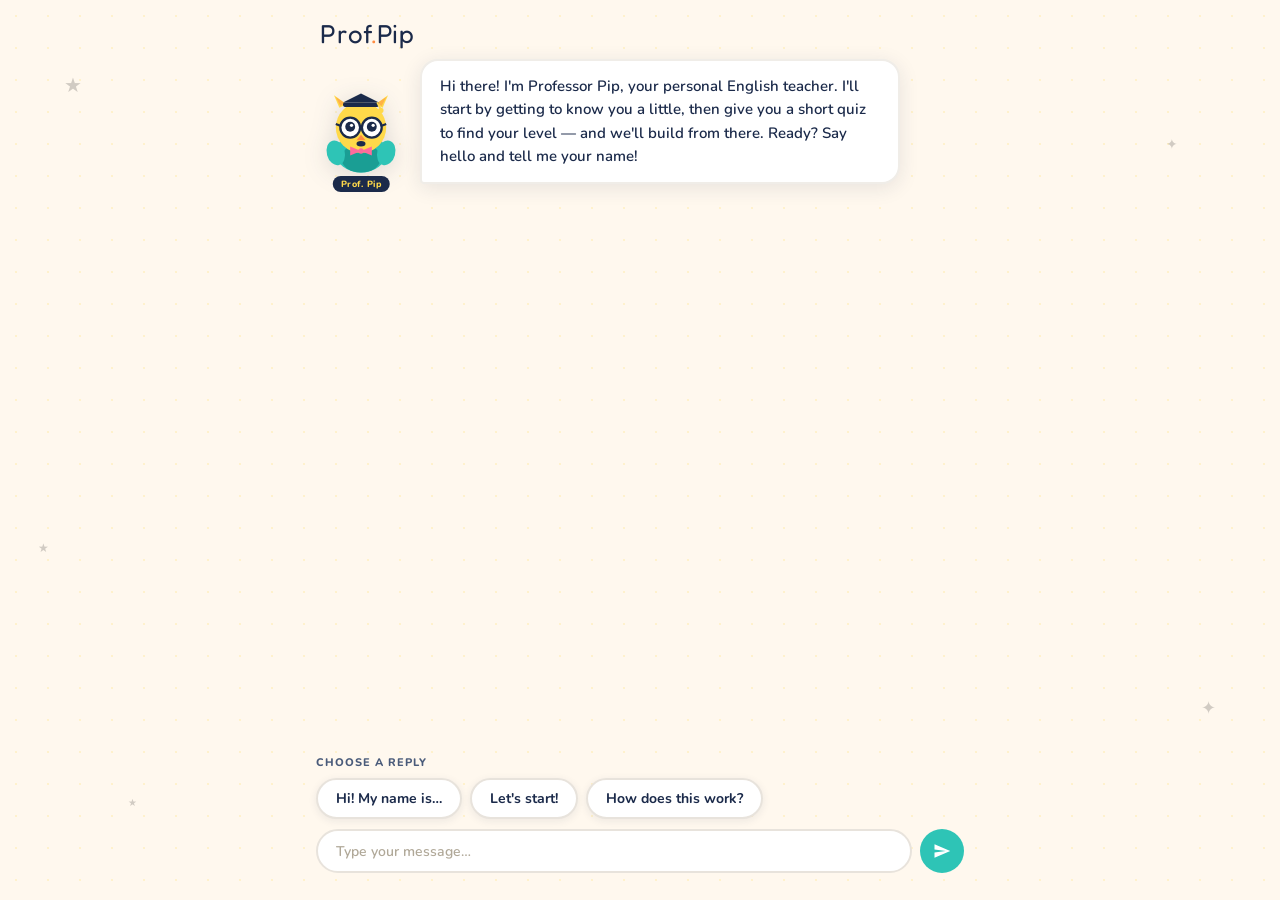
<file: index.html>
<!DOCTYPE html>
<html lang="en">
<head>
<meta charset="UTF-8">
<meta name="viewport" content="width=device-width, initial-scale=1.0">
<title>Professor Pip — English Teacher</title>
<link rel="icon" href="favicon.svg" type="image/svg+xml">
<link href="https://fonts.googleapis.com/css2?family=Nunito:wght@400;600;700;800;900&family=Fredoka+One&display=swap" rel="stylesheet">
<link rel="stylesheet" href="style.css">
</head>
<body>

<div class="star">★</div>
<div class="star">✦</div>
<div class="star">★</div>
<div class="star">✦</div>
<div class="star">★</div>

<div class="header">
  <div class="brand">Prof<span>.</span>Pip</div>
  <div class="level-badge" id="level-badge">Level —</div>
</div>

<div class="app">

  <div class="teacher-area">
    <div class="avatar-wrap" id="avatar-wrap">
      <svg class="avatar-svg" viewBox="0 0 100 100" xmlns="http://www.w3.org/2000/svg">
        <ellipse cx="50" cy="72" rx="28" ry="22" fill="#2EC4B6"/>
        <ellipse cx="50" cy="78" rx="22" ry="16" fill="#1A9E94"/>
        <circle cx="50" cy="44" r="28" fill="#FFD94A"/>
        <polygon points="26,22 20,8 34,18" fill="#FFD94A"/>
        <polygon points="74,22 80,8 66,18" fill="#FFD94A"/>
        <polygon points="27,20 22,10 32,17" fill="#FF8C42" opacity="0.5"/>
        <polygon points="73,20 78,10 68,17" fill="#FF8C42" opacity="0.5"/>
        <circle cx="38" cy="44" r="11" fill="white" stroke="#1B2A4A" stroke-width="2.5"/>
        <circle cx="62" cy="44" r="11" fill="white" stroke="#1B2A4A" stroke-width="2.5"/>
        <line x1="49" y1="44" x2="51" y2="44" stroke="#1B2A4A" stroke-width="2.5"/>
        <line x1="27" y1="42" x2="22" y2="40" stroke="#1B2A4A" stroke-width="2.5"/>
        <line x1="73" y1="42" x2="78" y2="40" stroke="#1B2A4A" stroke-width="2.5"/>
        <circle cx="38" cy="43" r="5.5" fill="#1B2A4A"/>
        <circle cx="62" cy="43" r="5.5" fill="#1B2A4A"/>
        <circle cx="39.5" cy="41.5" r="1.8" fill="white"/>
        <circle cx="63.5" cy="41.5" r="1.8" fill="white"/>
        <polygon points="50,52 45,58 55,58" fill="#FF8C42"/>
        <path class="mouth-closed" d="M 45 61 Q 50 63 55 61" stroke="#1B2A4A" stroke-width="1.5" fill="none" stroke-linecap="round"/>
        <ellipse class="mouth-open" cx="50" cy="62" rx="5" ry="3" fill="#1B2A4A"/>
        <polygon points="38,65 50,70 38,75" fill="#FF6B9D"/>
        <polygon points="62,65 50,70 62,75" fill="#FF6B9D"/>
        <circle cx="50" cy="70" r="3" fill="#FF6B9D"/>
        <rect x="30" y="16" width="40" height="5" rx="2" fill="#1B2A4A"/>
        <polygon points="50,6 30,16 70,16" fill="#1B2A4A"/>
        <line x1="68" y1="16" x2="72" y2="24" stroke="#FFD94A" stroke-width="2"/>
        <circle cx="72" cy="25" r="3" fill="#FFD94A"/>
        <ellipse cx="22" cy="72" rx="10" ry="14" fill="#2EC4B6" transform="rotate(-15 22 72)"/>
        <ellipse cx="78" cy="72" rx="10" ry="14" fill="#2EC4B6" transform="rotate(15 78 72)"/>
      </svg>
      <div class="teacher-name-tag">Prof. Pip</div>
    </div>

    <div class="teacher-speech-bubble" id="speech-bubble">
      <div class="typing-dots"><span></span><span></span><span></span></div>
      <div class="speech-text" id="speech-text"></div>
    </div>
  </div>

  <div class="chat-history" id="chat-history"></div>

  <div class="options-area">
    <div class="options-label" id="options-label">Choose a reply</div>
    <div class="options-wrap" id="options-wrap"></div>
  </div>

  <div class="input-area">
    <input class="text-input" id="text-input" type="text" placeholder="Type your message…" />
    <button class="send-btn" id="send-btn">
      <svg viewBox="0 0 24 24"><path d="M2 21l21-9L2 3v7l15 2-15 2z"/></svg>
    </button>
  </div>

</div>

<script src="app.js"></script>
</body>
</html>
</file>
<file: style.css>
:root {
  --cream: #FFF8EE;
  --yellow: #FFD94A;
  --orange: #FF8C42;
  --teal: #2EC4B6;
  --teal-dark: #1A9E94;
  --navy: #1B2A4A;
  --navy-light: #2D3F63;
  --pink: #FF6B9D;
  --text-mid: #4A5B7A;
}

* { box-sizing: border-box; margin: 0; padding: 0; }

body {
  font-family: 'Nunito', sans-serif;
  background: var(--cream);
  min-height: 100vh;
  display: flex;
  flex-direction: column;
  align-items: center;
  overflow: hidden;
  position: relative;
}

body::before {
  content: '';
  position: fixed; inset: 0;
  background-image: radial-gradient(circle, #FFD94A33 1.5px, transparent 1.5px);
  background-size: 32px 32px;
  pointer-events: none;
  z-index: 0;
}

/* ── Floating stars ── */
.star {
  position: fixed;
  font-size: 20px;
  opacity: 0.18;
  pointer-events: none;
  animation: float 6s ease-in-out infinite;
}
.star:nth-child(1) { top: 8%;    left: 5%;   animation-delay: 0s;   }
.star:nth-child(2) { top: 15%;   right: 8%;  animation-delay: 1.5s; font-size: 14px; }
.star:nth-child(3) { top: 60%;   left: 3%;   animation-delay: 3s;   font-size: 12px; }
.star:nth-child(4) { bottom: 20%; right: 5%; animation-delay: 2s;   font-size: 18px; }
.star:nth-child(5) { bottom: 10%; left: 10%; animation-delay: 4s;   font-size: 10px; }

@keyframes float {
  0%, 100% { transform: translateY(0px) rotate(0deg); }
  50%       { transform: translateY(-12px) rotate(10deg); }
}

/* ── Header ── */
.header {
  width: 100%; max-width: 680px;
  display: flex; align-items: center; gap: 12px;
  padding: 18px 20px 10px;
  position: relative; z-index: 10;
}

.brand {
  font-family: 'Fredoka One', cursive;
  font-size: 26px;
  color: var(--navy);
  letter-spacing: 0.5px;
}
.brand span { color: var(--orange); }

.level-badge {
  margin-left: auto;
  background: var(--navy);
  color: var(--yellow);
  font-size: 12px; font-weight: 800;
  padding: 4px 12px; border-radius: 999px;
  letter-spacing: 0.5px; display: none;
  animation: popIn 0.4s cubic-bezier(0.34,1.56,0.64,1);
}

/* ── App shell ── */
.app {
  width: 100%; max-width: 680px;
  display: flex; flex-direction: column;
  height: calc(100vh - 70px);
  position: relative; z-index: 10;
  padding: 0 16px 16px;
}

/* ── Teacher area ── */
.teacher-area {
  display: flex; align-items: flex-end;
  gap: 14px; margin-bottom: 8px; flex-shrink: 0;
}

.avatar-wrap { position: relative; flex-shrink: 0; }

.avatar-svg {
  width: 90px; height: 90px;
  filter: drop-shadow(0 4px 12px rgba(27,42,74,0.15));
}

/* Talking animation */
.mouth-open { display: none; }
.avatar-wrap.talking .mouth-closed { display: none; }
.avatar-wrap.talking .mouth-open   { display: block; }
.avatar-wrap.talking .avatar-svg   { animation: bounce 0.4s ease-in-out infinite alternate; }

@keyframes bounce {
  from { transform: translateY(0px); }
  to   { transform: translateY(-4px); }
}

.teacher-name-tag {
  position: absolute; bottom: -8px; left: 50%;
  transform: translateX(-50%);
  background: var(--navy); color: var(--yellow);
  font-size: 9px; font-weight: 800;
  padding: 2px 8px; border-radius: 999px;
  white-space: nowrap; letter-spacing: 0.5px;
}

/* ── Speech bubble ── */
.teacher-speech-bubble {
  background: white;
  border-radius: 18px 18px 18px 4px;
  padding: 14px 18px;
  font-size: 15px; line-height: 1.55;
  color: var(--navy); font-weight: 600;
  box-shadow: 0 4px 20px rgba(27,42,74,0.10);
  border: 2px solid #F0EDE8;
  max-width: 480px; min-height: 50px;
}

.typing-dots {
  display: none; gap: 4px;
  align-items: center; height: 20px;
}
.typing-dots span {
  width: 7px; height: 7px;
  background: var(--teal); border-radius: 50%;
  animation: dot-bounce 1.2s ease-in-out infinite;
}
.typing-dots span:nth-child(2) { animation-delay: 0.2s; }
.typing-dots span:nth-child(3) { animation-delay: 0.4s; }

@keyframes dot-bounce {
  0%, 80%, 100% { transform: translateY(0);   opacity: 0.4; }
  40%           { transform: translateY(-6px); opacity: 1;   }
}

.teacher-speech-bubble.loading .speech-text { display: none; }
.teacher-speech-bubble.loading .typing-dots { display: flex; }

/* ── Chat history ── */
.chat-history {
  flex: 1; overflow-y: auto;
  display: flex; flex-direction: column;
  gap: 10px; padding: 8px 0;
  scroll-behavior: smooth;
}
.chat-history::-webkit-scrollbar       { width: 4px; }
.chat-history::-webkit-scrollbar-thumb { background: #D0C8BE; border-radius: 4px; }

.chat-msg { display: flex; animation: slideUp 0.25s ease-out; }

@keyframes slideUp {
  from { opacity: 0; transform: translateY(8px); }
  to   { opacity: 1; transform: translateY(0);   }
}

.chat-msg.user    { justify-content: flex-end;  }
.chat-msg.teacher { justify-content: flex-start; }

.chat-bubble {
  max-width: 72%; padding: 10px 15px;
  border-radius: 18px; font-size: 14px;
  line-height: 1.5; font-weight: 600;
}
.chat-msg.user .chat-bubble {
  background: var(--teal); color: white;
  border-bottom-right-radius: 4px;
}
.chat-msg.teacher .chat-bubble {
  background: white; color: var(--navy);
  border-bottom-left-radius: 4px;
  border: 1.5px solid #F0EDE8;
  box-shadow: 0 2px 8px rgba(27,42,74,0.07);
}

/* ── Options ── */
.options-area { flex-shrink: 0; padding-top: 10px; }

.options-label {
  font-size: 11px; font-weight: 800;
  color: var(--text-mid); letter-spacing: 1px;
  text-transform: uppercase; margin-bottom: 8px;
  opacity: 0; transition: opacity 0.3s;
}
.options-label.visible { opacity: 1; }

.options-wrap { display: flex; flex-wrap: wrap; gap: 8px; }

.opt-btn {
  background: white; border: 2px solid #E8E3DC;
  border-radius: 999px; padding: 9px 18px;
  font-size: 14px; font-weight: 700; color: var(--navy);
  cursor: pointer; font-family: 'Nunito', sans-serif;
  transition: all 0.15s ease;
  animation: popIn 0.3s cubic-bezier(0.34,1.56,0.64,1) backwards;
  box-shadow: 0 2px 8px rgba(27,42,74,0.08);
}
.opt-btn:hover {
  background: var(--navy); color: var(--yellow);
  border-color: var(--navy); transform: translateY(-2px);
  box-shadow: 0 6px 16px rgba(27,42,74,0.2);
}
.opt-btn:active   { transform: scale(0.96); }
.opt-btn:disabled { opacity: 0.4; cursor: not-allowed; transform: none; }

@keyframes popIn {
  from { opacity: 0; transform: scale(0.7); }
  to   { opacity: 1; transform: scale(1);   }
}

/* ── Input area ── */
.input-area {
  display: flex; gap: 8px;
  padding-top: 10px; flex-shrink: 0;
}

.text-input {
  flex: 1; background: white;
  border: 2px solid #E8E3DC; border-radius: 999px;
  padding: 10px 18px; font-size: 14px;
  font-family: 'Nunito', sans-serif;
  font-weight: 600; color: var(--navy);
  outline: none; transition: border-color 0.15s;
}
.text-input:focus       { border-color: var(--teal); }
.text-input::placeholder { color: #B0A898; font-weight: 600; }
.text-input:disabled    { opacity: 0.5; }

.send-btn {
  width: 44px; height: 44px;
  background: var(--teal); border: none;
  border-radius: 50%; cursor: pointer;
  display: flex; align-items: center; justify-content: center;
  transition: background 0.15s, transform 0.1s;
  flex-shrink: 0;
}
.send-btn:hover    { background: var(--teal-dark); transform: scale(1.05); }
.send-btn:active   { transform: scale(0.95); }
.send-btn:disabled { opacity: 0.4; cursor: not-allowed; transform: none; }
.send-btn svg      { width: 18px; height: 18px; fill: white; }

/* ── Mobile tweaks ── */
@media (max-width: 480px) {
  .teacher-speech-bubble { font-size: 14px; padding: 12px 14px; }
  .avatar-svg { width: 72px; height: 72px; }
  .chat-bubble { font-size: 13px; }
}
</file>
